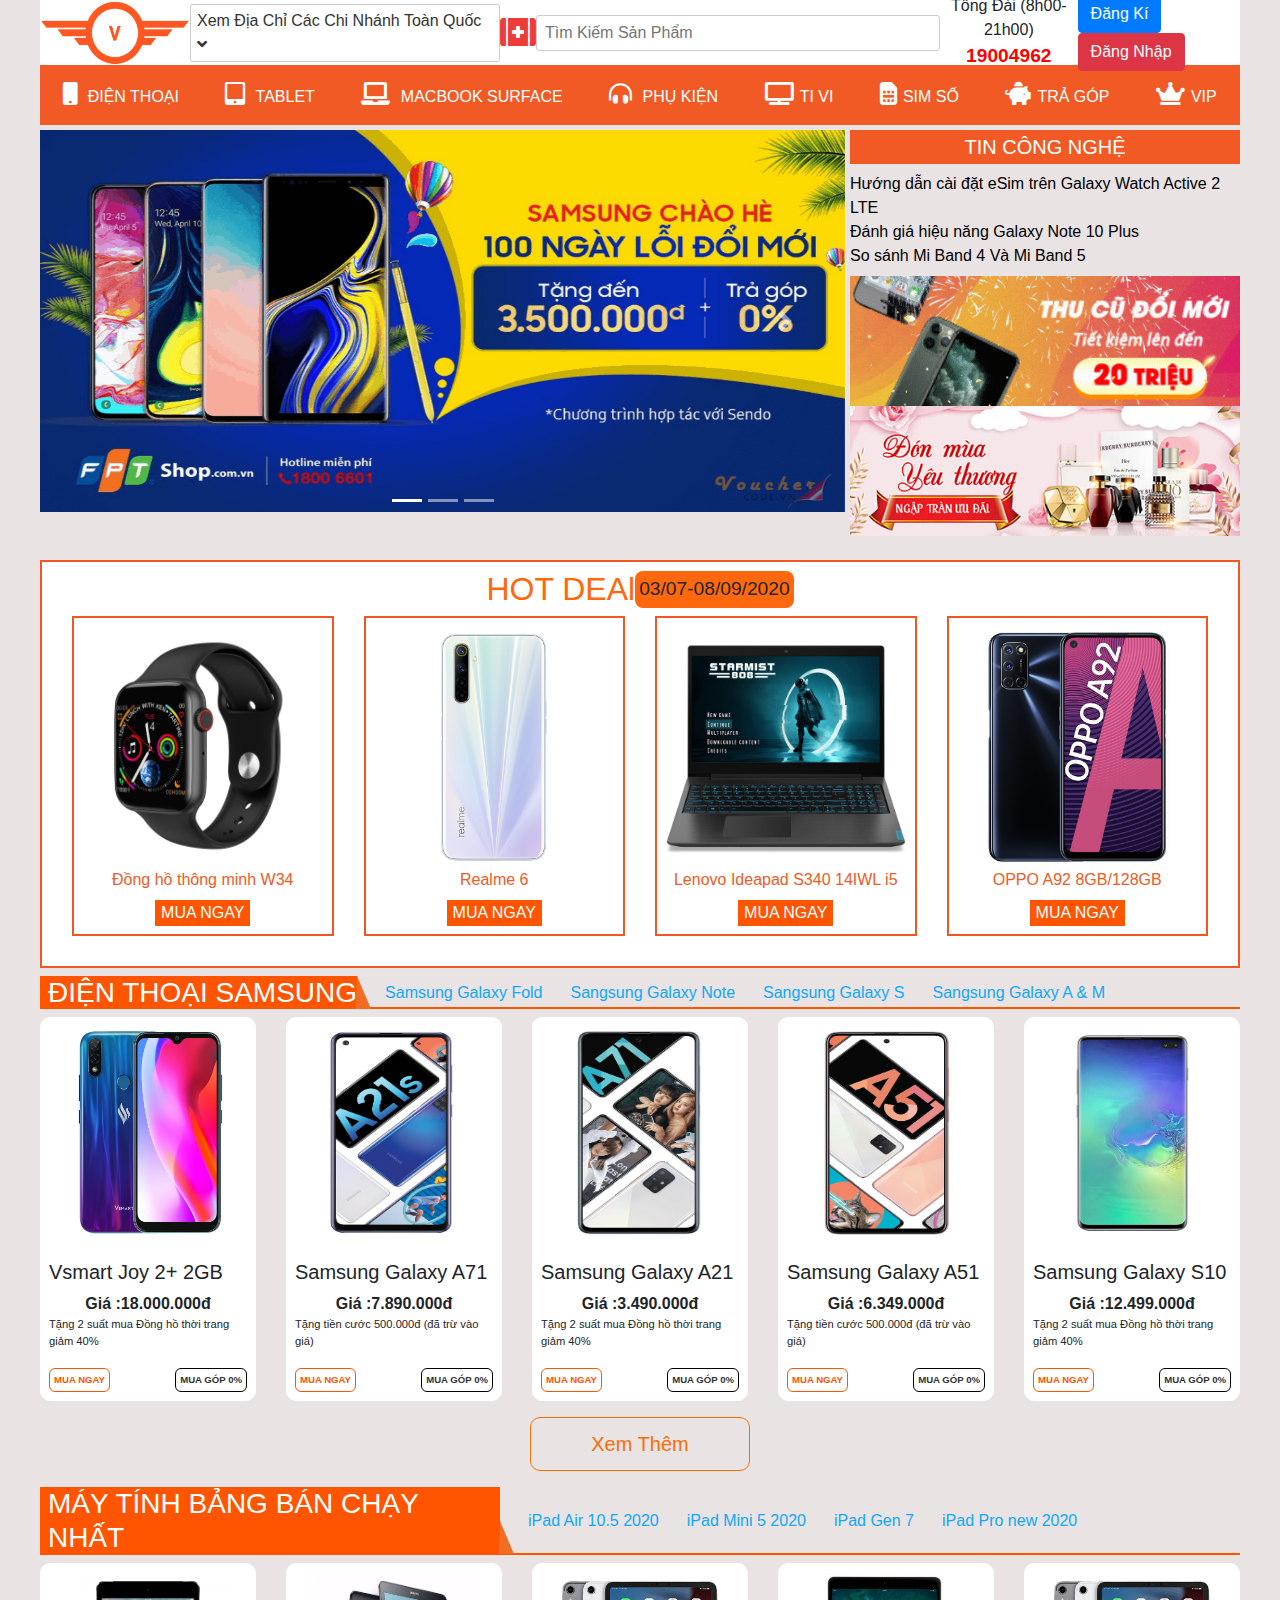
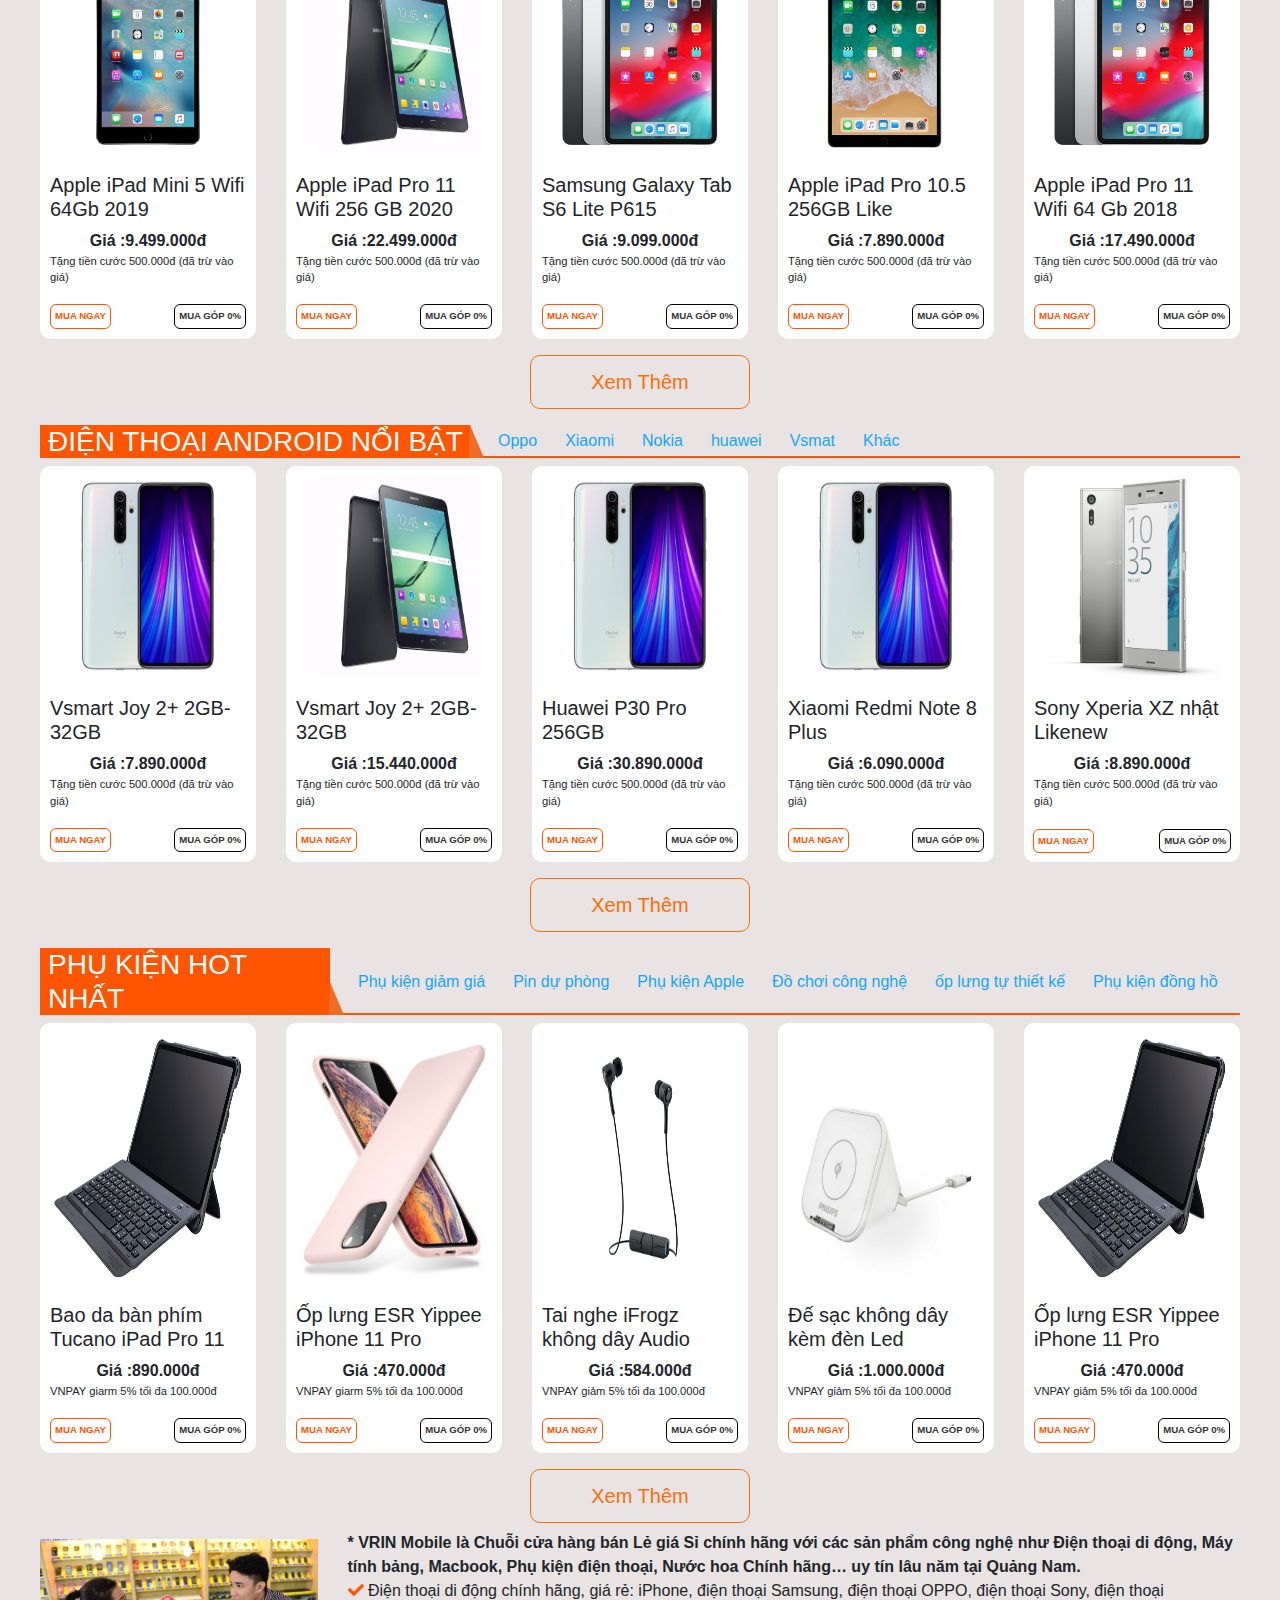
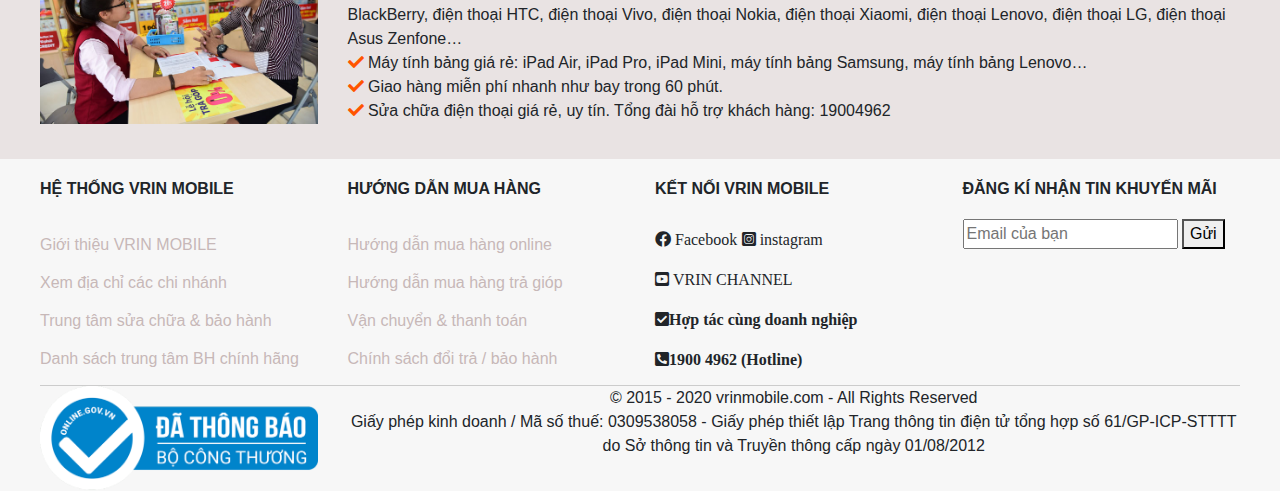
<file: index.html>
<!DOCTYPE html>
<html>
<head>
	<title>Thế Giới Công Nghệ</title>
	<link rel="stylesheet" type="text/css" href="https://cdnjs.cloudflare.com/ajax/libs/font-awesome/5.13.0/css/all.min.css">
	<meta charset="utf-8">
  <meta name="viewport" content="width=device-width, initial-scale=1">
  <link rel="stylesheet" href="https://maxcdn.bootstrapcdn.com/bootstrap/4.4.1/css/bootstrap.min.css">

<!-- jQuery library -->
<script src="https://ajax.googleapis.com/ajax/libs/jquery/3.5.1/jquery.min.js"></script>

<!-- Popper JS -->
<script src="https://cdnjs.cloudflare.com/ajax/libs/popper.js/1.16.0/umd/popper.min.js"></script>

<!-- Latest compiled JavaScript -->
<script src="https://maxcdn.bootstrapcdn.com/bootstrap/4.4.1/js/bootstrap.min.js"></script>
  <link rel="stylesheet" type="text/css" href="style.css">
</head>	
</head>
<body>
	<div class="modal_popup hidden">
        <div class="layer"></div>
        <div class="popup_login">
            <div class="header_btn">
                <button style="outline: none;" onclick="opentab(event,'signup')" class="opentab header_login">Đăng Ký</button>
                <button style="outline: none;" id="opened"  onclick="opentab(event,'signin')" class="opentab header_login ">Đăng Nhập</button>
            </div>
            <div class="form_login">
                <div id="signin" class="input_login">
                    <form  method="POST">
                       
                        <input class="input_item" type="text" placeholder="Tên đăng nhập" name="user">
                        <br>
                     
                        <input class="input_item" type="text" placeholder="Mật khẩu" name="password">
                        <br>
                        
                        <input class="input_item btn_reg" type="submit" value="Đăng Nhập" name="">
                    </form>
                        <p style="text-align: center;">Hoặc sử dụng tài khoản khác</p>
                        <div class="icon_social">
                            <i style="color: #3b5998" class="fab fa-facebook-square icon_1"></i>
                            <i style="color: #bd081c" class="fab fa-pinterest-square icon_1"></i>
                            <i style="color: #1da1f2" class="fab fa-twitter-square icon_1"></i>
                        </div>
                </div>
                <div style="animation: showru 0.4s;" id="signup" class="input_login">
                    <form  method="POST">
                  
                        <input class="input_item" type="text" placeholder="Họ và Tên" name="displayname">
                        <br>
                        <input class="input_item" type="text" placeholder="Tên đăng nhập" name="user">
                        <br>
                        <input class="input_item" type="text" placeholder="Email" name="email">
                        <br>
                        <input class="input_item" type="text" placeholder="Mật khẩu" name="password">
                        <br>
                        <input class="input_item" type="text" placeholder="Nhập lại mật khẩu" name="repassword">
                        <br>
                        <div class="agree_us">
                            <input type="checkbox" name="">Đồng ý với <a href="#">điều khoản</a> của chúng tôi
                        </div>
                        <br>
                        <input class="input_item btn_reg" type="submit" value="Đăng Kí" name="">
                    </form>
                </div>
            </div>
        </div>
    </div>
<div class="original">
	<div class="web">
		<div class="header">
			<div class="search">
				<div>
					<img style="height: 65px;width: 150px" src="img/logo.png">
				</div>
				<div class="branch" style="position: relative;">
					<a id="click" class="title_branch" href="#">Xem Địa Chỉ Các Chi Nhánh Toàn Quốc 
						<i class="fas fa-angle-down"></i>
					</a>
					<div class="div_drop">
						<ul class="dropdown">Quảng Nam
							<li> 32 Phan Châu Trinh <span style="color: red">Tam kì-0392604962</span>
							</li>
							<li> 67 Phan Bội Châu <span style="color: red">Hội An-0932456784</span>
							</li>
						</ul>
						<ul class="dropdown">Đà Nẵng
							<li>67 Trần Quang Khải <span style="color: red">Ngũ Hành sơn-0976223157</span>
							</li>
							<li>208 Trần Đại Nghĩa <span style="color: red">Hải Châu-0323957824</span>
							</li>
						</ul>
						<ul class="dropdown">Hà Nội
							<li>108 Nguyễn Huệ <span style="color: red">Cầu giấy-0922323222</span>
							</li>
						</ul>
					</div>
				</div>
				<a style="font-size: 2rem;color: #EC3C3C" href=""><i class="fas fa-first-aid"></i></a>
				<tr>
				
				    <td > <input class="value" type="text" placeholder="Tìm Kiếm Sản Phẩm"  name="txt" size="40">
				    </td>
			    </tr>
			    <div style="text-align: center;">
			    	<p style="margin: 0;">Tổng Đài (8h00-21h00)</p>
			    	<span class="switchboard" >19004962</span>
			    </div>
			    <div>
			    	<a href="#" class="btn btn-primary btn_modal">Đăng Kí</a>
			    	<button class="btn btn-danger btn_modal">Đăng Nhập</button>
			    </div>
			</div>
			<div class="header_menu">
				<ul class="header_list">
					<li class="header_item"> <i class="fas fa-mobile icon"></i> <a  href="" >ĐIỆN THOẠI</a></li>
					<li class="header_item"> <i class="fas fa-tablet-alt icon"></i> <a href="">TABLET</a></li>
					<li class="header_item"> <i class="fas fa-laptop icon"></i> <a href="">MACBOOK SURFACE</a></li>
					<li class="header_item"> <i class="fas fa-headphones-alt icon"></i> <a href="">PHỤ KIỆN</a></li>
					<li class="header_item"> <i class="fas fa-tv icon"></i><a href="">TI VI</a></li>
					<li class="header_item"> <i class="fas fa-sim-card icon"></i><a href="">SIM SỐ</a></li>
					<li class="header_item"> <i class="fas fa-piggy-bank icon"></i><a href="">TRẢ GÓP</a></li>	
					<li class="header_item"> <i id="VIP" class="fas fa-crown icon vip"></i><a href="thevip.png">VIP</a></li>	
				</ul>
			</div>
			<div class="promotion">
				<div class="row">
					<div class="col-lg-8" style="padding-right: 0px;">
						<div id="demo" class="carousel slide" data-ride="carousel">
							<ul class="carousel-indicators">
							    <li data-target="#demo" data-slide-to="0" class="active"></li>
							    <li data-target="#demo" data-slide-to="1"></li>
							    <li data-target="#demo" data-slide-to="2"></li>
							</ul>
						<div class="carousel-inner">
						    <div class="carousel-item active">
						    	<img src="img/slide1.png" alt="Los Angeles" width="100%" height="100%">
						    </div>
						    <div class="carousel-item">
						    	<img src="img/slide2.jpg" alt="Chicago" width="100%" height="100%">
						    </div>
						    <div class="carousel-item">
						    	<img src="img/slide3.jpg" alt="New York" width="100%" height="100%">
						    </div>
						</div>
							<a class="carousel-control-prev" href="#demo" data-slide="prev">
						    	<span class="carousel-control-prev-icon"></span>
						 	</a>
							<a class="carousel-control-next" href="#demo" data-slide="next">
						    	<span class="carousel-control-next-icon"></span>
							</a>
						</div>
					</div>
					<div class="col-lg-4" style="padding-left: 5px" >
						<div>
							<h5 class="tech_news">TIN CÔNG NGHỆ</h5>
							<a href="#"><p class="btn_tech">Hướng dẫn cài đặt eSim trên Galaxy Watch Active 2 LTE</p></a>
							<a href="#"><p class="btn_tech">Đánh giá hiệu năng Galaxy Note 10 Plus</p></a>
							<a href="#"><p class="btn_tech" style="margin-bottom: 8px">So sánh Mi Band 4 Và Mi Band 5</p></a>
							<div class="tech_news_img" >
							<a style="width: 100%" href=""><img style="width: 100%" src="img/pic1.gif"></a>
							<a style="width: 100%" href=""><img style="width: 100%" src="img/pic3.jpg"></a>
							</div>
						</div>
					</div>
				</div>
			</div>
		</div>
		<br>
		<div class="main">
			<div class="hot_deal">
				<div class="title_hotdeal">
				   <h3 style="margin-bottom: 0; color: #FF680C"> HOT DEAl </h3>
				   <p style="margin-bottom: 0;">03/07-08/09/2020</p>
				</div>
				<div style="padding: 0 30px 30px 30px">
					<div class="row">
	                   <div class="col-lg-3">
					     <div class="img_hotdeal">
					   	    <a href="#">
					   		   <img style="width: 100%" src="img/hotdeal1.jfif">
					   		   <p class="name_hotdeal">Đồng hồ thông minh W34</p>
					   	    </a>
					   	    <div class="hotdeal_buy">
					   	    	<button class="btn_buy">MUA NGAY</button>
					   	    </div>
					     </div>

					   </div>
					   <div class="col-lg-3">
					     <div class="img_hotdeal">
					      	<a href="#">
					   		   <img style="width: 100%" src="img/hotdeal2.png">
					   		   <p class="name_hotdeal">Realme 6</p>
					   	    </a>
					   	    <div class="hotdeal_buy">
					   	    	<button class="btn_buy">MUA NGAY</button>
					   	    </div>
					     </div> 
					   </div>
					   <div class="col-lg-3">
					     <div class="img_hotdeal">
					   	    <a href="#">
					   		   <img style="width: 100%" src="img/hotdeal3.jpg">
					   		   <p class="name_hotdeal">Lenovo Ideapad S340 14IWL i5</p>
					   	    </a>
					   	    <div class="hotdeal_buy">
					   	    	<button class="btn_buy">MUA NGAY</button>
					   	    </div>	
					   	 </div>
					   </div>
					   	<div class="col-lg-3">
					      <div class="img_hotdeal">
					   	    <a href="#">
					   		   <img style="width: 100%" src="img/hotdeal4.png">
					   		   <p class="name_hotdeal">OPPO A92 8GB/128GB</p>
					   	    </a>
					   	    <div class="hotdeal_buy">
					   	    	<button class="btn_buy">MUA NGAY</button>
					   	    </div>
					   	</div>
				    </div>
			    </div>
			    </div>
		    </div>
			<div class="new_product">
				<div style="display: flex;">
				<h3 class="title_hot-product">ĐIỆN THOẠI SAMSUNG </h3>
				<div class="additional" style="display: flex;align-items: center; ">
					<p>Samsung Galaxy Fold </p>
					<p>Sangsung Galaxy Note</p>
					<p>Sangsung Galaxy S</p>
					<p>Sangsung Galaxy A & M</p>
				</div>
				</div>
				<div class="row">
					<div class="col col-lg-2-5">
						<div class="product">
							<div class="image_product">
								<div class="image">
									<a href="chitietsp.html">
										<img style="width: 100%;height: 214px;" src="img/maytinhbang.png">
									</a>
								</div>
								<div class="info_product">
									<h5 style="margin-top: 20px;">Vsmart Joy 2+ 2GB </h5>
									<ul>
										<li style="text-align: center;"><b>Giá :18.000.000đ</b></li>
										<li style="margin-bottom: 18px; font-size: 0.7rem;">Tặng 2 suất mua Đồng hồ thời trang giảm 40%
										</li>
									</ul>
								</div>
							</div>
							<div>
								<div style="display: flex;justify-content: space-between;">
									<a class="buy buy_now" href="chitietsp.html">Mua ngay</a>
									<a class="buy buy_install" href="#">Mua góp 0%</a>
								</div>
							</div>
						</div>
					</div>
					<div class="col col-lg-2-5">
						<div class="product">
							<div class="image_product">
								<div class="image">
									<a href="#">
										<img style="width: 100%;height: 214px;" src="img/samsung1.png">
									</a>
								</div>
								<div class="info_product">
									<h5 style="margin-top: 20px">Samsung Galaxy A71  </h5>
									<ul>
										<li style="text-align: center;"><b>Giá :7.890.000đ</b></li>
										<li style="margin-bottom: 18px; font-size: 0.7rem;">Tặng tiền cước 500.000đ (đã trừ vào giá)
										</li>
									</ul>
								</div>
							</div>
							<div>
								<div style="display: flex;justify-content: space-between;">
									<a class="buy buy_now" href="#">Mua ngay</a>
									<a class="buy buy_install" href="#">Mua góp 0%</a>
								</div>
							</div>
						</div>
					</div>
					<div class="col col-lg-2-5">
						<div class="product">
							<div class="image_product">
								<div class="image">
									<a href="#">
										<img style="width: 100%;height: 214px;" src="img/samsung2.png">
									</a>
								</div>
								<div class="info_product">
									<h5 style="margin-top: 20px">Samsung Galaxy A21 </h5>
									<ul>
										<li style="text-align: center;"><b>Giá :3.490.000đ</b></li>
										<li style="margin-bottom: 18px; font-size: 0.7rem;">Tặng 2 suất mua Đồng hồ thời trang giảm 40%
										</li>
									</ul>
								</div>
							</div>
							<div>
								<div style="display: flex;justify-content: space-between;">
									<a class="buy buy_now" href="#">Mua ngay</a>
									<a class="buy buy_install" href="#">Mua góp 0%</a>
								</div>
							</div>
						</div>
					</div><div class="col col-lg-2-5">
						<div class="product">
							<div class="image_product">
								<div class="image">
									<a href="#">
										<img style="width: 100%;height: 214px;" src="img/samsung3.png">
									</a>
								</div>
								<div class="info_product">
									<h5 style="margin-top: 20px"> Samsung Galaxy A51  </h5>
									<ul>
										<li style="text-align: center;"><b>Giá :6.349.000đ</b></li>
										<li style="margin-bottom: 18px; font-size: 0.7rem;">Tặng tiền cước 500.000đ (đã trừ vào giá)
										</li>
									</ul>
								</div>
							</div>
							<div>
								<div style="display: flex;justify-content: space-between;">
									<a class="buy buy_now" href="#">Mua ngay</a>
									<a class="buy buy_install" href="#">Mua góp 0%</a>
								</div>
							</div>
						</div>
					</div><div class="col col-lg-2-5">
						<div class="product">
							<div class="image_product">
								<div class="image">
									<a href="#">
										<img style="width: 100%;height: 214px;" src="img/samsung4.png">
									</a>
								</div>
								<div class="info_product">
									<h5 style="margin-top: 20px">Samsung Galaxy S10</h5>
									<ul>
										<li style="text-align: center;"><b>Giá :12.499.000đ</b></li>
										<li style="margin-bottom: 18px; font-size: 0.7rem;">Tặng 2 suất mua Đồng hồ thời trang giảm 40%
										</li>
									</ul>
								</div>
							</div>
							<div>
								<div style="display: flex;justify-content: space-between;">
									<a class="buy buy_now" href="#">Mua ngay</a>
									<a class="buy buy_install" href="#">Mua góp 0%</a>
								</div>
							</div>
						</div>
					</div>
				</div>
				<div class="seemore">
						<h5 class="see_more">Xem Thêm</h5>
				</div>
				<div class="selling">
				<div style="display: flex;">
				<h3 class="title_selling">MÁY TÍNH BẢNG BÁN CHẠY NHẤT</h3>
				<div class="additional" style="display: flex;align-items: center; ">
					<p>iPad Air 10.5 2020</p>
					<p>iPad Mini 5 2020</p>
					<p>iPad Gen 7</p>
					<p>iPad Pro new 2020</p>
				</div>
				</div>
				<div class="row">
					<div class="col col-lg-2-5">
						<div class="product">
						<div class="image_selling">
							<div class="image">
								<a href="#">
									<img style="width: 100%;height: 180px;" src="img/maytinhbang1.jpg">
								</a>
							</div>
							<div class="info_selling">
								<h5 style="margin-top: 20px">Apple iPad Mini 5 Wifi 64Gb 2019 </h5>
								<ul>
										<li style="text-align: center;"><b>Giá :9.499.000đ</b></li>
										<li style="margin-bottom: 18px; font-size: 0.7rem;">Tặng tiền cước 500.000đ (đã trừ vào giá)
										</li>
									</ul>
							</div>
                            <div>
								<div style="display: flex;justify-content: space-between;">
									<a class="buy buy_now" href="#">Mua ngay</a>
									<a class="buy buy_install" href="#">Mua góp 0%</a>
								</div>
							</div>
						</div>
						</div>
					</div>
					<div class="col col-lg-2-5">
						<div class="product">
						<div class="image_selling">
							<div class="image">
								<a href="#">
									<img style="width: 100%;height: 180px;" src="img/maytinhbang.jpg">
								</a>
							</div>
							<div class="info_selling">
								<h5 style="margin-top: 20px">Apple iPad Pro 11 Wifi 256 GB 2020 </h5>
								<ul>
										<li style="text-align: center;"><b>Giá :22.499.000đ</b></li>
										<li style="margin-bottom: 18px; font-size: 0.7rem;">Tặng tiền cước 500.000đ (đã trừ vào giá)
										</li>
									</ul>
							</div>
							<div>
								<div style="display: flex;justify-content: space-between;">
									<a class="buy buy_now" href="#">Mua ngay</a>
									<a class="buy buy_install" href="#">Mua góp 0%</a>
								</div>
							</div>
						</div>
					    </div>
					</div>
					<div class="col col-lg-2-5">
						<div class="product">
						<div class="image_selling">
							<div class="image">
								<a href="#">
									<img style="width: 100%;height: 180px;" src="img/maytinhbang5.jpg">
								</a>
							</div>
							<div class="info_selling">
								<h5 style="margin-top: 20px">Samsung Galaxy Tab S6 Lite P615</h5>
								<ul>
										<li style="text-align: center;"><b>Giá :9.099.000đ</b></li>
										<li style="margin-bottom: 18px; font-size: 0.7rem;">Tặng tiền cước 500.000đ (đã trừ vào giá)
										</li>
									</ul>
							</div>
							<div>
								<div style="display: flex;justify-content: space-between;">
									<a class="buy buy_now" href="#">Mua ngay</a>
									<a class="buy buy_install" href="#">Mua góp 0%</a>
								</div>
							</div>
						</div>
					</div>
					</div>
					<div class="col col-lg-2-5">
						<div class="product">
						<div class="image_selling">
							<div class="image">
								<a href="#">
									<img style="width: 100%;height: 180px;" src="img/maytinhbang4.jpg">
								</a>
							</div>
							<div class="info_selling">
								<h5 style="margin-top: 20px">Apple iPad Pro 10.5 256GB Like </h5>
								<ul>
										<li style="text-align: center;"><b>Giá :7.890.000đ</b></li>
										<li style="margin-bottom: 18px; font-size: 0.7rem;">Tặng tiền cước 500.000đ (đã trừ vào giá)
										</li>
								</ul>
							</div>
							<div>
								<div style="display: flex;justify-content: space-between;">
									<a class="buy buy_now" href="#">Mua ngay</a>
									<a class="buy buy_install" href="#">Mua góp 0%</a>
								</div>
							</div>
						</div>
					</div>
					</div>
					<div class="col col-lg-2-5">
						<div class="product">
						<div class="image_selling">
							<div class="image">
								<a href="#">
									<img style="width: 100%;height: 180px;" src="img/maytinhbang5.jpg">
								</a>
							</div>
							<div class="info_selling">
								<h5 style="margin-top: 20px">Apple iPad Pro 11 Wifi 64 Gb 2018</h5>
								<ul>
										<li style="text-align: center;"><b>Giá :17.490.000đ</b></li>
										<li style="margin-bottom: 18px; font-size: 0.7rem;">Tặng tiền cước 500.000đ (đã trừ vào giá)
										</li>
								</ul>
							</div>
							<div>
								<div style="display: flex;justify-content: space-between;">
									<a class="buy buy_now" href="#">Mua ngay</a>
									<a class="buy buy_install" href="#">Mua góp 0%</a>
								</div>
							</div>
						</div>
					</div>
					</div>
              </div>
			</div>
			<div class="seemore">
						<h5 class="see_more">Xem Thêm</h5>
			</div>
			<div class="care">
				<div style="display: flex;">
				<h3 class="title_care">ĐIỆN THOẠI ANDROID NỔI BẬT</h3>
				<div class="additional" style="display: flex;align-items: center; ">
					<p>Oppo</p>
					<p>Xiaomi</p>
					<p>Nokia</p>
					<p>huawei</p>
					<p>Vsmat</p>
					<p>Khác</p>
				</div>
				</div>
				<div class="row">			
					<div class="col col-lg-2-5">
						<div class="product">
						<div class="image_care">
							<div class="image">
								<a href="#">
									<img style="width: 100%;height: 200px;" src="img/hot_product2.png">
								</a>
							</div>
							<div class="info_care">
								<h5 style="margin-top: 20px">Vsmart Joy 2+ 2GB-32GB </h5>
								<ul>
										<li style="text-align: center;"><b>Giá :7.890.000đ</b></li>
										<li style="margin-bottom: 18px; font-size: 0.7rem;">Tặng tiền cước 500.000đ (đã trừ vào giá)
										</li>
								</ul>
							</div>
							<div>
								<div style="display: flex;justify-content: space-between;">
									<a class="buy buy_now" href="#">Mua ngay</a>
									<a class="buy buy_install" href="#">Mua góp 0%</a>
								</div>
							</div>
						</div>
						</div>
					</div>
					<div class="col col-lg-2-5">
						<div class="product">
						<div class="image_care">
							<div class="image">
								<a href="#">
									<img style="width: 100%;height: 200px;" src="img/maytinhbang.jpg">
								</a>
							</div>
							<div class="info_care">
								<h5 style="margin-top: 20px">Vsmart Joy 2+ 2GB-32GB </h5>
								<ul>
										<li style="text-align: center;"><b>Giá :15.440.000đ</b></li>
										<li style="margin-bottom: 18px; font-size: 0.7rem;">Tặng tiền cước 500.000đ (đã trừ vào giá)
										</li>
								</ul>
							</div>
							<div>
								<div style="display: flex;justify-content: space-between;">
									<a class="buy buy_now" href="#">Mua ngay</a>
									<a class="buy buy_install" href="#">Mua góp 0%</a>
								</div>
							</div>
						</div>
					</div>
					</div>
					<div class="col col-lg-2-5">
						<div class="product">
						<div class="image_care">
							<div class="image">
								<a href="#">
									<img style="width: 100%;height: 200px;" src="img/hot_product2.png">
								</a>
							</div>
							<div class="info_care">
								<h5 style="margin-top: 20px">Huawei P30 Pro 256GB</h5>
								<ul>
										<li style="text-align: center;"><b>Giá :30.890.000đ</b></li>
										<li style="margin-bottom: 18px; font-size: 0.7rem;">Tặng tiền cước 500.000đ (đã trừ vào giá)
										</li>
								</ul>
							</div>
							<div>
								<div style="display: flex;justify-content: space-between;">
									<a class="buy buy_now" href="#">Mua ngay</a>
									<a class="buy buy_install" href="#">Mua góp 0%</a>
								</div>
							</div>
						</div>
					    </div>
					</div>
					<div class="col col-lg-2-5">
						<div class="product">
						<div class="image_care">
							<div class="image">
								<a href="#">
									<img style="width: 100%;height: 200px;" src="img/hot_product2.png">
								</a>
							</div>
							<div class="info_care">
								<h5 style="margin-top: 20px"> Xiaomi Redmi Note 8 Plus</h5>
								<ul>
										<li style="text-align: center;"><b>Giá :6.090.000đ</b></li>
										<li style="margin-bottom: 18px; font-size: 0.7rem;">Tặng tiền cước 500.000đ (đã trừ vào giá)
										</li>
								</ul>
							</div>
							<div>
								<div style="display: flex;justify-content: space-between;">
									<a class="buy buy_now" href="#">Mua ngay</a>
									<a class="buy buy_install" href="#">Mua góp 0%</a>
								</div>
							</div>
						</div>
					    </div>
					</div>
					<div class="col col-lg-2-5">
					    <div class="product">
						<div class="image_care">
							<div class="image">
								<a href="#">
									<img style="width: 100%;height: 200px;" src="img/hot_product3.jpg">
								</a>
							</div>
							<div class="info_care">
								<h5 style="margin-top: 20px">Sony Xperia XZ nhật Likenew </h5>
								<ul>
										<li style="text-align: center;"><b>Giá :8.890.000đ</b></li>
										<li style="margin-bottom: 18px; font-size: 0.7rem;">Tặng tiền cước 500.000đ (đã trừ vào giá)
										</li>
								</ul>
							</div>
						</div>
						    <div>
								<div style="display: flex;justify-content: space-between;">
									<a class="buy buy_now" href="#">Mua ngay</a>
									<a class="buy buy_install" href="#">Mua góp 0%</a>
								</div>
						    </div>
					    </div>
				    </div>
              </div>
			</div>
			<div class="seemore">
						<h5 class="see_more">Xem Thêm</h5>
			</div>
			<div class="accessories">
				<div style="display: flex;">
				<h3 class="title_accessories bot_title"> PHỤ KIỆN HOT NHẤT</h3>
				<div class="additional" style="display: flex;align-items: center; ">
					<p>Phụ kiện giảm giá</p>
					<p>Pin dự phòng</p>
					<p>Phụ kiện Apple</p>
					<p>Đồ chơi công nghệ</p>
					<p>ốp lưng tự thiết kế</p>
					<p>Phụ kiện đồng hồ</p>
				</div>
				</div>
				<div></div>
				<div class="row">
					<div class="col col-lg-2-5">
						<div class="product">
						<div class="img_accessories" >
							<div >
								<a href="#">
									<img style="width: 100%;height: 250px;" src="img/accessories1.jpg">
								</a>
							</div>
							<div class="info_accessories">
								<h5 style="margin-top: 20px">Bao da bàn phím Tucano iPad Pro 11</h5>
								<ul>
										<li style="text-align: center;"><b>Giá :890.000đ</b></li>
										<li style="margin-bottom: 18px; font-size: 0.7rem;">VNPAY giarm 5% tối đa 100.000đ
										</li>
								</ul>
							</div>
							<div>
								<div style="display: flex;justify-content: space-between;">
									<a class="buy buy_now" href="#">Mua ngay</a>
									<a class="buy buy_install" href="#">Mua góp 0%</a>
								</div>
							</div>
						</div>
					    </div>
					</div>
					<div class="col col-lg-2-5">
						<div class="product">
						<div class="img_accessories">
							<div>
							<a href="#">
								<img style="width: 100%;height: 250px;" src="img/accessories2.jpg">
							</a>
							</div>	
						<div class="info_accessories">
							<h5 style="margin-top: 20px">Ốp lưng ESR Yippee iPhone 11 Pro</h5>
							<ul>
										<li style="text-align: center;"><b>Giá :470.000đ</b></li>
										<li style="margin-bottom: 18px; font-size: 0.7rem;">VNPAY giarm 5% tối đa 100.000đ
										</li>
							</ul>
						</div>
						<div>
								<div style="display: flex;justify-content: space-between;">
									<a class="buy buy_now" href="#">Mua ngay</a>
									<a class="buy buy_install" href="#">Mua góp 0%</a>
								</div>
						</div>
						</div>
					</div>
				    </div>
					<div class="col col-lg-2-5">
						<div class="product">
						<div class="img_accessories" >
						    <div >
							<a href="#">
								<img style="width: 100%;height: 250px;" src="img/accessories3.jpg">
							</a>
						    </div>
						<div class="info_accessories">
							<h5 style="margin-top: 20px">Tai nghe iFrogz không dây Audio </h5>
							<ul>
										<li style="text-align: center;"><b>Giá :584.000đ</b></li>
										<li style="margin-bottom: 18px; font-size: 0.7rem;">VNPAY giảm 5% tối đa 100.000đ
										</li>
							</ul>
						</div>
						<div>
								<div style="display: flex;justify-content: space-between;">
									<a class="buy buy_now" href="#">Mua ngay</a>
									<a class="buy buy_install" href="#">Mua góp 0%</a>
								</div>
						</div>
						</div>
					</div>
				    </div>
					<div class="col col-lg-2-5">
						<div class="product">
						<div class="img_accessories">
							<div>
							<a href="#">
								<img style="width: 100%;height: 250px;" src="img/accessories4.jpg">
							</a>
						    </div>
						<div class="info_accessories">
							<h5 style="margin-top: 20px">Đế sạc không dây kèm đèn Led</h5>
							<ul>
										<li style="text-align: center;"><b>Giá :1.000.000đ</b></li>
										<li style="margin-bottom: 18px; font-size: 0.7rem;">VNPAY giảm 5% tối đa 100.000đ
										</li>
							</ul>
						</div>
						<div>
								<div style="display: flex;justify-content: space-between;">
									<a class="buy buy_now" href="#">Mua ngay</a>
									<a class="buy buy_install" href="#">Mua góp 0%</a>
								</div>
							</div>
						</div>
					</div>
				    </div>
					<div class="col col-lg-2-5">
						<div class="product">
						<div class="img_accessories">
							<div>
							<a href="#">
								<img style="width: 100%;height: 250px;" src="img/accessories1.jpg">
							</a>
						    </div>
						<div class="info_accessories">
							<h5 style="margin-top: 20px">Ốp lưng ESR Yippee iPhone 11 Pro</h5>
							<ul>
										<li style="text-align: center;"><b>Giá :470.000đ</b></li>
										<li style="margin-bottom: 18px; font-size: 0.7rem;">VNPAY giảm 5% tối đa 100.000đ
										</li>
								</ul>
						</div>
						<div>
								<div style="display: flex;justify-content: space-between;">
									<a class="buy buy_now" href="#">Mua ngay</a>
									<a class="buy buy_install" href="#">Mua góp 0%</a>
								</div>
							</div>
						</div>
					</div>
				    </div>
					<div class="seemore">
						<h5 class="see_more">Xem Thêm</h5>
				    </div>
				</div>
			</div>
		
	</div>
	</div>
	<div class="row" style="margin-bottom: 35px;">
	    	<div class="col-lg-3">
	    		<div><img style="width: 100%;margin-top: 8px;" src="img/muadt.jpg"></div>
	    	</div>
	    	<div class="col-lg-9 ">
	    		<div class="about_us">
	    		<b>* VRIN Mobile là Chuỗi cửa hàng bán Lẻ giá Sỉ chính hãng với các sản phẩm công nghệ như Điện thoại di động, Máy tính bảng, Macbook, Phụ kiện điện thoại, Nước hoa Chính hãng… uy tín lâu năm tại Quảng Nam.</b>
                <p><span class="tick_vetif"><i class="fas fa-check"></i></span> Điện thoại di động chính hãng, giá rẻ: iPhone, điện thoại Samsung, điện thoại OPPO, điện thoại Sony, điện thoại BlackBerry, điện thoại HTC, điện thoại Vivo, điện thoại Nokia, điện thoại Xiaomi, điện thoại Lenovo, điện thoại LG, điện thoại Asus Zenfone…</p>
                <p><span class="tick_vetif"><i class="fas fa-check"></i></span>  Máy tính bảng giá rẻ: iPad Air, iPad Pro, iPad Mini, máy tính bảng Samsung, máy tính bảng Lenovo…</p>
                <p><span class="tick_vetif"><i class="fas fa-check"></i></span>  Giao hàng miễn phí nhanh như bay trong 60 phút.</p>
                <p><span class="tick_vetif"><i class="fas fa-check"></i></span>  Sửa chữa điện thoại giá rẻ, uy tín. Tổng đài hỗ trợ khách hàng: 19004962</p>
                </div>
	    	</div>
	</div>
</div>
<div style="background: #f7f7f7">
<div class="web">
		<div class="footer">
			<div style=" background:#f7f7f7 ;" class="row row_footer">
				<div class="col-lg-3">
					<b class="menu">HỆ THỐNG VRIN MOBILE</b>
					<div class="menu_footer" style=" color: #C7B8B8">
					<p>Giới thiệu VRIN MOBILE</p>
					<p>Xem địa chỉ các chi nhánh</p>
					<p>Trung tâm sửa chữa & bảo hành</p>
					<p>Danh sách trung tâm BH chính hãng</p>
					</div>
				</div>
				<div class="col-lg-3">
					<b class="menu">HƯỚNG DẪN MUA HÀNG</b>
					<div class="menu_footer" style="color:#C7B8B8 ">
					<p>Hướng dẫn mua hàng online</p>
					<P>Hướng dẫn mua hàng trả gióp</P>
					<p>Vận chuyển & thanh toán</p>
					<P>Chính sách đổi trả / bảo hành</P>
					</div>
				</div>
				<div class="col-lg-3">
					<b class="menu">KẾT NỐI VRIN MOBILE</b>
					<div class="menu_footer" >
						<div class="connect_us">
							<i class="fab fa-facebook"> Facebook</i>
							<i class="fab fa-instagram-square"> instagram</i>
							<i class="fab fa-youtube-square"> VRIN CHANNEL</i>
							<i class="fas fa-check-square">Hợp tác cùng doanh nghiệp</i>
							<i class="fas fa-phone-square-alt">1900 4962 (Hotline)</i>
						</div>
					</div>
				</div>
				<div class="col-lg-3">
					<b class="menu">ĐĂNG KÍ NHẬN TIN KHUYẾN MÃI</b>
					<div class="menu_footer">
					<span> <input value="" placeholder="Email của bạn" type="text" name=""> 
						<button>Gửi</button>
				    </span>
				    </div>
				</div>
			</div>
		</div>
		<div class="row">
			<div class="col-lg-3"><img style="width: 100%" src="img/chungnhan.png"></div>
			<div class="col-lg-9">
                <div style="text-align: center;">
                <p>© 2015 - 2020 vrinmobile.com - All Rights Reserved</p>
				<p>Giấy phép kinh doanh / Mã số thuế: 0309538058 - Giấy phép thiết lập Trang thông tin điện tử tổng hợp số 61/GP-ICP-STTTT do Sở thông tin và Truyền thông cấp ngày 01/08/2012</p>
                </div>
			</div>
		</div>
	</div>
</div>
</div>
</body>
<script src="js/js.js"></script>
</html>
</file>
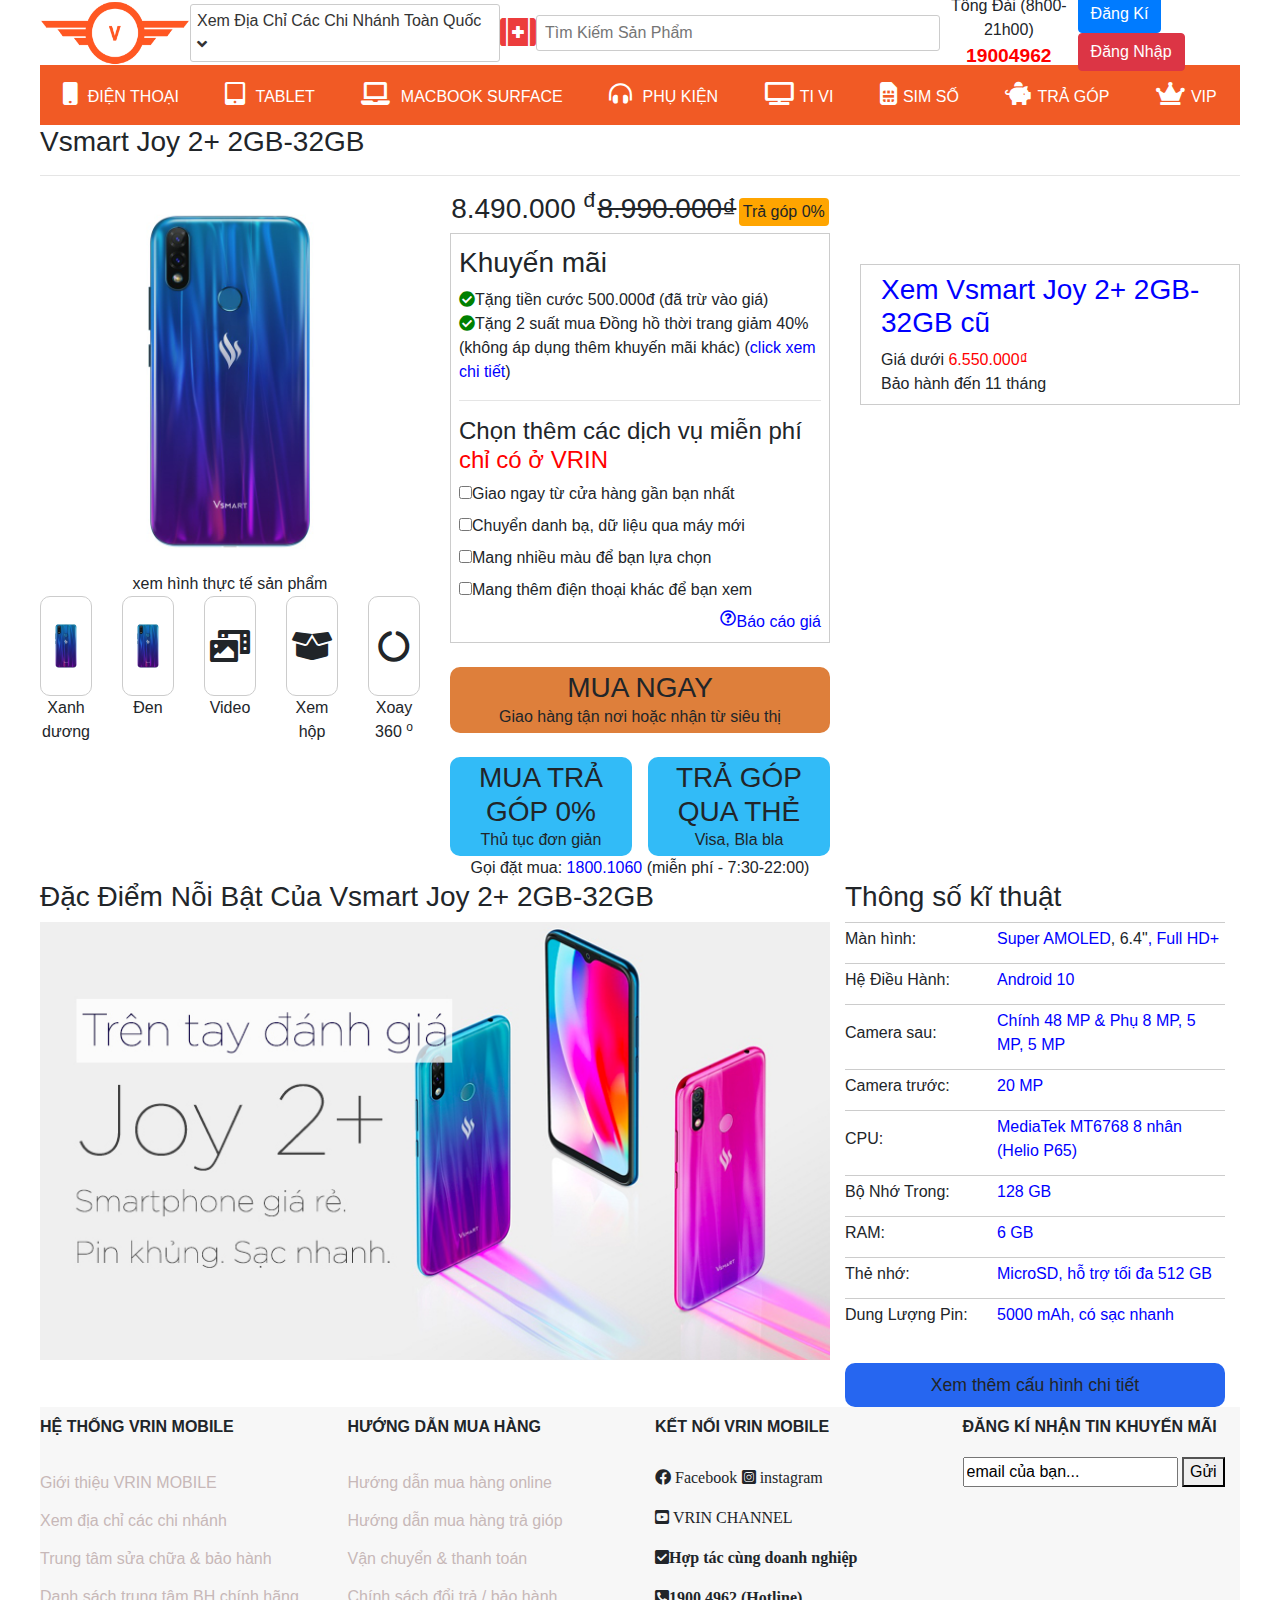
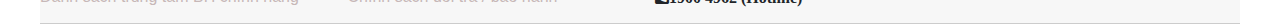
<file: chitietsp.html>
<!DOCTYPE html>
<html>
<head>
	<title>Chi Tiết Sản Phẩn</title>
	<link rel="stylesheet" href="https://maxcdn.bootstrapcdn.com/bootstrap/4.4.1/css/bootstrap.min.css">
	<link rel="stylesheet" type="text/css" href="style.css">
	<link rel="stylesheet" type="text/css" href="https://cdnjs.cloudflare.com/ajax/libs/font-awesome/5.13.0/css/all.min.css">
	<script src="https://ajax.googleapis.com/ajax/libs/jquery/3.5.1/jquery.min.js"></script>

</head>
<body style="margin: 0;">
<div class="original" style="background: white">
	<div class="web">
		<div class="header">
			<div class="search">
				<div>
					<img style="height: 65px;width: 150px" src="img/logo.png">
				</div>
				<div class="branch" style="position: relative;">
					<a id="click" class="title_branch" href="#">Xem Địa Chỉ Các Chi Nhánh Toàn Quốc 
						<i class="fas fa-angle-down"></i>
					</a>
					<div class="div_drop">
						<ul class="dropdown">Quảng Nam
							<li> 32 Phan Châu Trinh <span style="color: red">Tam kì-0392604962</span>
							</li>
							<li> 67 Phan Bội Châu <span style="color: red">Hội An-0932456784</span>
							</li>
						</ul>
						<ul class="dropdown">Đà Nẵng
							<li>67 Trần Quang Khải <span style="color: red">Ngũ Hành sơn-0976223157</span>
							</li>
							<li>208 Trần Đại Nghĩa <span style="color: red">Hải Châu-0323957824</span>
							</li>
						</ul>
						<ul class="dropdown">Hà Nội
							<li>108 Nguyễn Huệ <span style="color: red">Cầu giấy-0922323222</span>
							</li>
						</ul>
					</div>
				</div>
				<a style="font-size: 2rem;color: #EC3C3C" href=""><i class="fas fa-first-aid"></i></a>
				<tr>
				
				    <td > <input class="value" type="text" placeholder="Tìm Kiếm Sản Phẩm"  name="txt" size="40">
				    </td>
			    </tr>
			    <div style="text-align: center;">
			    	<p style="margin: 0;">Tổng Đài (8h00-21h00)</p>
			    	<span class="switchboard" >19004962</span>
			    </div>
			    <div>
			    	<a href="#" class="btn btn-primary btn_modal">Đăng Kí</a>
			    	<button class="btn btn-danger btn_modal">Đăng Nhập</button>
			    </div>
			</div>
			<div class="header_menu">
				<ul class="header_list">
					<li class="header_item"> <i class="fas fa-mobile icon"></i> <a  href="" >ĐIỆN THOẠI</a></li>
					<li class="header_item"> <i class="fas fa-tablet-alt icon"></i> <a href="">TABLET</a></li>
					<li class="header_item"> <i class="fas fa-laptop icon"></i> <a href="">MACBOOK SURFACE</a></li>
					<li class="header_item"> <i class="fas fa-headphones-alt icon"></i> <a href="">PHỤ KIỆN</a></li>
					<li class="header_item"> <i class="fas fa-tv icon"></i><a href="">TI VI</a></li>
					<li class="header_item"> <i class="fas fa-sim-card icon"></i><a href="">SIM SỐ</a></li>
					<li class="header_item"> <i class="fas fa-piggy-bank icon"></i><a href="">TRẢ GÓP</a></li>	
					<li class="header_item"> <i id="VIP" class="fas fa-crown icon vip"></i><a href="">VIP</a></li>	
				</ul>
			</div>
		 </div>
		 <div class="main">
		 	<h3>Vsmart Joy 2+ 2GB-32GB</h3>
		 	<hr>
		 	<div class="row">
		 		<div class="col-lg-4">
		 			<img style="width: 100%" src="img/hot_product4.jpg">
		 			<p style="text-align: center;margin: 0;">xem hình thực tế sản phẩm</p>
		 			<div class="row">
		 				<div class="col-lg-2-5 ">
		 					<div class="img">
		 						<img src="img/hot_product4.jpg">
		 					</div>
		 					<span class="desc_act">Xanh dương</span>
		 				</div>
		 				<div class="col-lg-2-5">
		 					<div class="img">
		 						<img src="img/hot_product4.jpg">
		 					</div>
		 					<span class="desc_act">Đen</span>
		 				</div>
		 				<div class="col-lg-2-5">
		 					<div class="img">
		 						<i style="font-size: 2rem;display: block;" class="fas fa-photo-video"></i>
		 					</div>
		 					<span class="desc_act">Video</span>
		 				</div>
		 				<div class="col-lg-2-5">
		 					<div class="img">
		 						<i style="font-size: 2rem;display: block;" class="fas fa-box-open"></i>
		 					</div>
		 					<span class="desc_act">Xem hộp</span>
		 				</div>
		 				<div class="col-lg-2-5">
		 					<div class="img">
		 						<i style="font-size: 2rem;display: block;" class="fas fa-circle-notch"></i>
		 					</div>
		 					<span class="desc_act">Xoay 360 <sup>o</sup></span>
		 				</div>
		 			</div>
		 		</div>
		 		<div class="col-lg-4">
		 			<div style="display: flex;justify-content: space-around;align-items: center;">
			 			<h3>8.490.000 <sup>đ</sup></h3>
			 			<h3 style="text-decoration: line-through;"> 8.990.000₫</h3>
			 			<span style="padding: 2px 4px;background: orange;border-radius: 4px;">Trả góp 0%</span>
		 			</div>
		 			<div style="padding: 8px;border: 1px solid #ccc">
		 				<div>
		 					<h3 style="margin-top: 4px">Khuyến mãi</h3>
		 					<i style="color: green" class="fas fa-check-circle"></i><span>Tặng tiền cước 500.000đ (đã trừ vào giá)</span>
		 					<br>
		 					<i style="color: green" class="fas fa-check-circle"></i><span>Tặng 2 suất mua Đồng hồ thời trang giảm 40% (không áp dụng thêm khuyến mãi khác) (<a style="color: blue" href="#">click xem chi tiết</a>)</span>
		 				</div>
		 				<hr>
		 				<div>
		 					<h4>Chọn thêm các dịch vụ miễn phí <span style="color: red">chỉ có ở VRIN</span></h4>
		 					<label>
		 						<input type="checkbox" name="">Giao ngay từ cửa hàng gần bạn nhất
		 					</label>
		 					<br>
		 					<label>
		 						<input type="checkbox" name="">Chuyển danh bạ, dữ liệu qua máy mới
		 					</label>
		 					<br>
		 					<label>
		 						<input type="checkbox" name="">Mang nhiều màu để bạn lựa chọn
		 					</label>
		 					<br>
		 					<label>
		 						<input type="checkbox" name="">Mang thêm điện thoại khác để bạn xem
		 					</label>
		 					<br>
		 					<div style="display: flex;justify-content: flex-end;color: blue">
		 						<i class="far fa-question-circle"></i><span>Báo cáo giá</span>
		 					</div>

		 				</div>
		 			</div>
		 			<br>
		 			<div style="text-align: center;width: 100%;padding: 4px;background: #DE7F3B;border-radius: 10px;box-sizing: border-box;">
		 				<h3 style="margin: 0">MUA NGAY</h3>
		 				<p>Giao hàng tận nơi hoặc nhận từ siêu thị</p>
		 			</div>
		 			<br>
		 			<div style="text-align: center;display: flex;">
		 				<div style="padding: 4px;background: #32BBF7;flex: 1;margin-right: 16px;border-radius: 10px">
		 					<h3 style="margin: 0">MUA TRẢ GÓP 0%</h3>
		 					<p style="margin-bottom: 0">Thủ tục đơn giản</p>
		 				</div>
		 				<div style="padding: 4px;background: #32BBF7;flex: 1;border-radius: 10px">
		 					<h3 style="margin: 0">TRẢ GÓP QUA THẺ</h3>
		 					<P style="margin-bottom: 0">Visa, Bla bla</P>
		 				</div>
		 			</div>
		 			<p style="text-align: center;">Gọi đặt mua:<span style="color: blue"> 1800.1060</span> (miễn phí - 7:30-22:00)</p>
		 		</div>
		 		<br>
		 		<br>
		 		<br>
		 		<div class="col-lg-4">
		 			<br>
		 		<br>
		 		<br>
		 			<div style="padding: 8px 20px;border: 1px solid #ccc">
		 				<h3 style="color: blue">Xem Vsmart Joy 2+ 2GB-32GB cũ</h3>
		 				<p>Giá dưới <span style="color: red">6.550.000₫</span></p>
		 				<p>Bảo hành đến 11 tháng</p>
		 			</div>
		 		</div>
		 	</div>
		 	<div class="row">
		 		<div class="col-lg-8">
		 			<h3>Đặc Điểm Nỗi Bật Của Vsmart Joy 2+ 2GB-32GB </h3>
		 			<img style="width: 100%; " src="img/danhgia.jpg">
		 		</div>
		 		<div style="margin-left: -15px;" class="col-lg-4">
		 			<h3>Thông số kĩ thuật</h3>
		 			<ul class="list_info">
		 				<li class="item_info" >
		 					<span style="width: 40%">Màn hình:</span>
		 					<div style="width: 60%">
		 					<a href="#">Super AMOLED</a><span>, 6.4"</span><a href="#">, Full HD+</a>
		 				</div>
		 				</li>
		 				<li class="item_info">
		 					<span style="width: 40%">Hệ Điều Hành:</span>
		 					<div style="width: 60%">
		 					<a href="#"><span>	Android 10 </span></a>
		 				</div>
		 				</li>
		 				<li class="item_info">
		 					<span style="width: 40%">Camera sau:</span>
		 					<div style="width: 60%">
		 					<a href="#"><span>Chính 48 MP & Phụ 8 MP, 5 MP, 5 MP</span></a>
		 				</div>
		 				</li>
		 				<li class="item_info">
		 					<span style="width: 40%">Camera trước:</span>
		 					<div style="width: 60%">
		 					<a href="#"><span>20 MP</span></a>
		 				</div>
		 				</li>
		 				<li class="item_info">
		 					<span style="width: 40%">CPU:</span>
		 					<div style="width: 60%">
		 					<a href="#"><span>	MediaTek MT6768 8 nhân (Helio P65) </span></a>
		 				</div>
		 				</li>
		 				<li class="item_info">
		 					<span style="width: 40%">Bộ Nhớ Trong:</span>
		 					<div style="width: 60%">
		 					<a href="#"><span>128 GB</span></a>
		 				</div>
		 				</li>
		 				<li class="item_info">
		 					<span style="width: 40%">RAM:</span>
		 					<div style="width: 60%">
		 					<a href="#"><span>6 GB</span></a>
		 				</div>
		 				</li>
		 				<li class="item_info">
		 					<span style="width: 40%">Thẻ nhớ:</span>
		 					<div style="width: 60%">
		 					<a href="#"><span>MicroSD, hỗ trợ tối đa 512 GB</span></a>
		 				</div>
		 				</li>
		 				<li class="item_info">
		 					<span style="width: 40%">Dung Lượng Pin:</span>
		 					<div style="width: 60%">
		 					<a href="#"><span>5000 mAh, có sạc nhanh</span></a>
		 				</div>
		 				</li>
		 			</ul>
		 			<br>
		 			<div style="width: 100%;background: #2666F0;padding: 1px 0px;border-radius: 10px;">
		 				<p style="text-align: center;font-size: 1.1rem;margin: 8px">Xem thêm cấu hình chi tiết</p>
		 			</div>
		 		</div>
		 	</div>
		 </div>
		 <div class="footer"  style="background: #f7f7f7;padding-top: 8px;">
			<div class="row">
				<div class="col-lg-3">
					<b><h7>HỆ THỐNG VRIN MOBILE</h7></b>
					<div class="menu_footer" style=" color: #C7B8B8">
					<P>Giới thiệu VRIN MOBILE</P>
					<p>Xem địa chỉ các chi nhánh</p>
					<p>Trung tâm sửa chữa & bảo hành</p>
					<p>Danh sách trung tâm BH chính hãng</p>
					</div>
				</div>
				<div class="col-lg-3">
					<b><h7>HƯỚNG DẪN MUA HÀNG</h7></b>
					<div class="menu_footer" style="color:#C7B8B8 ">
					<p>Hướng dẫn mua hàng online</p>
					<P>Hướng dẫn mua hàng trả gióp</P>
					<p>Vận chuyển & thanh toán</p>
					<P>Chính sách đổi trả / bảo hành</P>
					</div>
				</div>
				<div class="col-lg-3">
					<b><h7>KẾT NỐI VRIN MOBILE</h7></b>
					<div class="menu_footer" >
						<div class="connect_us">
							<i class="fab fa-facebook"> Facebook</i>
							<i class="fab fa-instagram-square"> instagram</i>
							<i class="fab fa-youtube-square"> VRIN CHANNEL</i>
							<i class="fas fa-check-square">Hợp tác cùng doanh nghiệp</i>
							<i class="fas fa-phone-square-alt">1900 4962 (Hotline)</i>
						</div>
					</div>
				</div>
				<div class="col-lg-3">
					<b><h7>ĐĂNG KÍ NHẬN TIN KHUYẾN MÃI</h7></b>
					<div class="menu_footer">
					<span> <input value="email của bạn..." type="text" name=""> 
						<button>Gửi</button>
				    </span>
				    </div>
				</div>
			</div>
		</div>
	</div>
</div>		
</body>
<script src="js/js.js"></script>
</html>
</file>
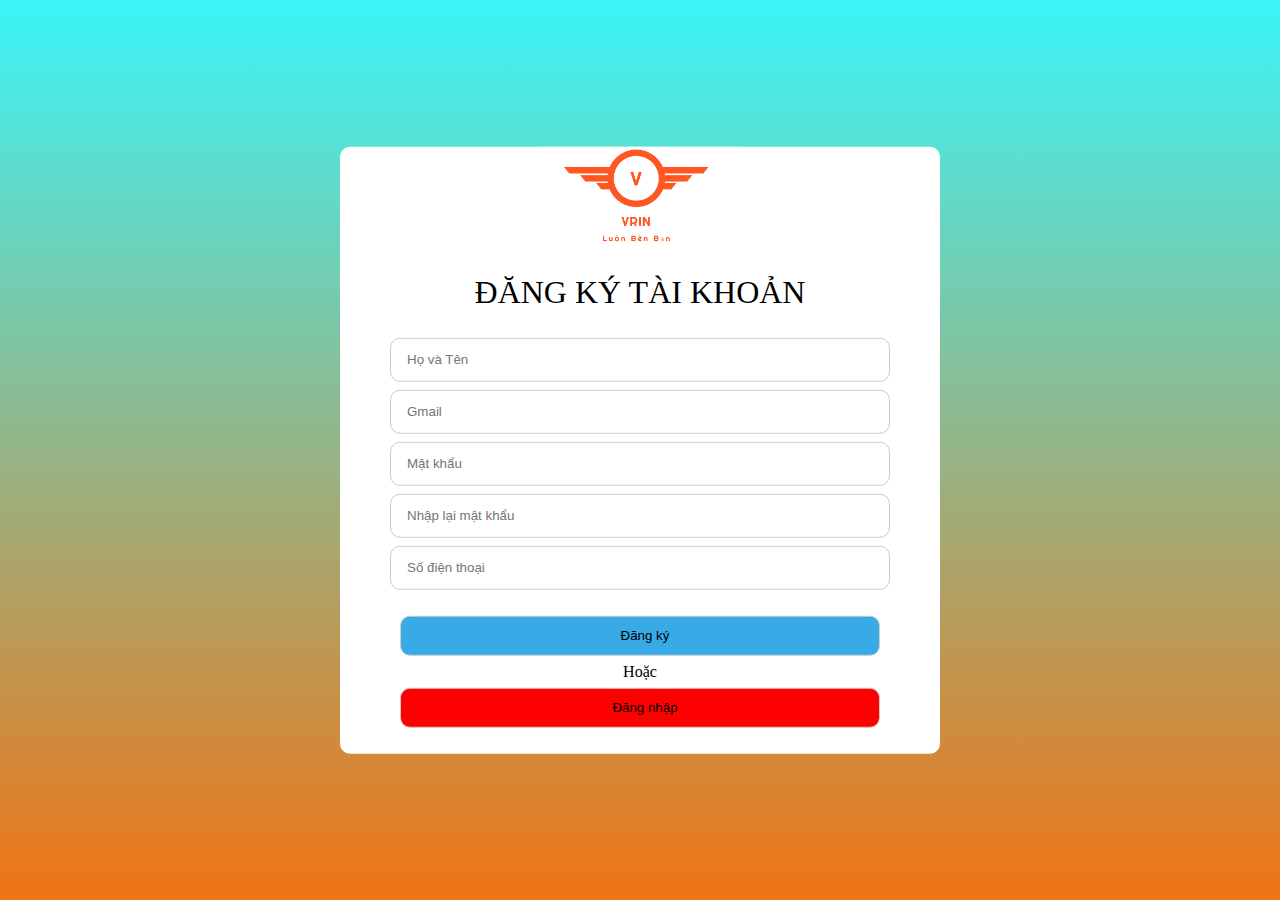
<file: dangnhap.html>
<!DOCTYPE html>
<html lang="en">
<head>
	<meta charset="UTF-8">
	<title>Document</title>
	<style type="text/css">
		.form_input{
			text-align: center;
		}
		.form_input input{
			width: 80%;
			border: 1px solid #ccc;
			border-radius: 10px;
			height: 40px;
			padding-left: 16px;
			margin-bottom: 8px;
			outline: none;
		}
		#btn_signup{
			width: 80%;
			border: 1px solid #ccc;
			border-radius: 10px;
			height: 40px;
			padding-left: 16px;
			outline: none;
			background: #38aae6;
		}
		#btn_signup:hover{
			background: linear-gradient(45deg, #00dbde, #fc00ff);
		}
	</style>
</head>
<body style="padding: 0;margin: 0">
	<div style="background:  linear-gradient(#3AF5F9,#F07414);height: 100vh">
		<div  style="margin: 0 auto;width: 600px;background:white; position: relative;top:50%;transform:translateY(-50%);border-radius: 10px;">
			<div style="text-align: center;">
				<img style="width: 200px;display: block;margin: 0 auto" src="img/logo1.png">
				<h2 style="font-size: 2rem;text-transform: uppercase;font-weight: 200">Đăng ký tài khoản</h2>
			</div>
			<div class="form_input">
				<input placeholder="Họ và Tên" type="" name="">
				<br>
				<input type="" placeholder="Gmail" name="">
				<br>
				<input type="" placeholder="Mật khẩu" name="">
				<br>
				<input type="" placeholder="Nhập lại mật khẩu" name="">
				<br>
				<input type="" placeholder="Số điện thoại" name="">
				<br>
				<br>
				<button id="btn_signup" >Đăng ký</button>
				<p style="text-align: center; margin: 8px 0; line-height: 100%;">Hoặc</p>
				<input style="background-color: red" ;  type="submit" value="Đăng nhập" name="">
				<br>
				<br>
			</div>
		</div>
	</div>
</body>
</html>
</file>
<file: style.css>
ul li{
		list-style-type: none;
	}
	ul{
		padding-left:0;	
		margin: 0px;
	}
	a:hover{
		text-decoration: none;
	}
	p{
		margin-bottom: 0;
	}	
	.title_branch:hover{
	    background: #f15a25;
	    color: #FFFFFF;
	}
	.div_drop{
		display: none;
	}
	.switchboard{
		margin: 0;
	    font-size: 1.2rem;
	    color: red;
	    font-weight: bold;
	}
	.title_branch{
		color: #333;
		border: 1px solid #ccc;
		border-radius: 3px;
		padding: 4px 6px;
		width: 310px;
		display: block;
	}
	{
		color: #382525
	}
	.div_drop{
		z-index: 999;
		position: absolute;
		background: #fff;
		border: 1px solid red;
		padding: 0 8px;
		width: 100%;
		height: 30vh;
		overflow-y: auto;
	}
	a{
		color: #FFFFFF;
	}
	.div_drop::-webkit-scrollbar {
	  display: none;
	}

	.dropdown li{
		margin-left: 15px;
		list-style-type:unset;
	}
	.search{
		background: white;
		height: 65px;
		display: flex;
		align-items: center;
		justify-content: space-between;
	}
	.value{
		height: 36px;
		border: 1px solid #ccc;
		border-radius: 3px;
		padding-left: 8px;
		outline: none;

	}
	.value:focus{
	box-shadow:1px 2px 8px #C3BFBF;
	}
	.original{
		width: 100%;
		background: #E9E3E3;
	}
	.web{
		width: 1200px;
		margin: 0 auto;
	}
	.header_list{
		height: 100%;
		padding: 0px;
		display: flex;
		justify-content: space-around;
		align-items: center;
		flex: 1;

	}
	.header_list a{
		text-decoration: none;
	}
	.header_menu{
		display: flex;
		background: #f15a25;
		height: 60px;
		color: #FFFFFF;
	}
	.header_item:hover{
		color: #332020;
	}
	.header_item a:hover{
		color: #332020;
	}
	.icon{
		margin-right: 6px;
		font-size: 23px;
	}
	.vip{
		color: #F9FF0E;
	}
	.tech_news{
	    color: #FFFFFF;
	    background: #f15a25;
	    height: 34px;
	    text-align: center;
	    line-height: 34px;
	}
	.promotion{
		margin-top: 5px;
	}
	.tech_news_img{
	   width: 100%;
	}
	.carousel-item{
		height: 382px;
	}
	.image_product{
		
	}
	.info_product{
		padding:0px;
	}
	.product{
		padding: 8px;
		background: white;
		border: 1px solid #FFFFFF;
		border-radius: 10px;
	}
	.buy{
		padding: 4px;
		text-align: center;
		border: 1px solid #ff5400;
		color: white;
		text-transform: uppercase;
		font-size: 0.6rem;
		font-weight: 700;
		border-radius: 6px;
	}
	.buy.buy_now{
		color: #ff5400;
	}
	.buy.buy_install{
		color: #333;
		border: 1px solid black;
	}
	.title_hot-product{
		padding-left: 8px;
		position: relative;
		background: #ff5400;
		margin-top: 8px;
		max-width: 340px;
		color: white;
	}
	.title_hot-product:after{
		right: -14px;
		position: absolute;
		content: '';
		width: 0;
		height: 0;
		border-left: 1px solid transparent;
		border-right: 14px solid transparent;
		border-bottom: 33px solid #EF6D24;
	}
	.title_hot-product:before{
		position: absolute;
		content: '';
		width: 1200px;
		height: 2px;
		bottom: 0px;
		left: 0;
		background: #ff5400;
	}
	.image{
		padding: 0 12px;
	}
	.title_selling:after{
		right: -14px;
		position: absolute;
		content: '';
		width: 0;
		height: 0;
		border-left: 1px solid transparent;
		border-right: 14px solid transparent;
		border-bottom: 33px solid #EF6D24;
	}
	.title_selling:before{
		position: absolute;
		content: '';
		width: 1200px;
		height: 2px;
		bottom: 0px;
		left: 0;
		background: #ff5400;
	}
	.title_care:after{
		right: -14px;
		position: absolute;
		content: '';
		width: 0;
		height: 0;
		border-left: 1px solid transparent;
		border-right: 14px solid transparent;
		border-bottom: 33px solid #EF6D24;
	}
	.title_care:before{
		position: absolute;
		content: '';
		width: 1200px;
		height: 2px;
		bottom: 0px;
		left: 0;
		background: #ff5400;
	}
	.hot_deal{
		border: 2px solid #F25623;
		background: #FFFFFF;
	}
	.img_hotdeal{
		border: 2px solid #F25623;
		padding: 8px;
	}
	.name_hotdeal{
		color:#f15a25;
		text-align: center; 
	}
	.title_hotdeal{
		padding: 8px;
		display: flex;
		align-items: center;
		justify-content: center;
	}
	.title_hotdeal h3{
		font-size: 2rem;
	}
	.title_hotdeal p{
		font-size: 1.2rem;
		background: #FF680C;
		border-radius: 8px;
		padding: 4px;
	}
	.title_selling{
		padding-left: 8px;
		position: relative;
		background: #ff5400;
		margin-top: 8px;
		width: 460px;
		color: white;
	}
	.image_selling{
		background: white;
		border: 1px solid #FFFFFF;
		border-radius: 10px;
	}
	.info_selling{
		padding:0 ;
	}.title_care{
		padding-left: 8px;
		position: relative;
		background: #ff5400;
		margin-top: 8px;
		width: 430px;
		color: white;
	}
	.item_info{
		margin-bottom: 8px;
		padding: 4px 0;
		display: flex;
		border-top: 1px solid #ccc;
		align-items: center;
	}
	.image_care{
		background: white;
		border: 1px solid #FFFFFF;
		border-radius: 10px;
	}
	.img img{
		width: 100%;
	}
	.col-lg-2-5{
		flex: 1;
		width: 20%;
		padding-left: 15px;
		padding-right: 15px;
		border-radius: 10px;	
	}
	.info_care{
		padding:0 ;
	}
	.seemore{
		margin-top: 16px;
		display: flex;
	    justify-content: center;
	    width: 100%;
	    align-items: center;
	}
	.see_more{
		border: 1px solid #FD6D06 ;
	    padding: 16px 60px;
	    line-height: 100%;
	    color: #FD6D06;
	    border-radius: 10px;
	}
	.see_more:hover{
		background: #FD6D06;
		color: white;
	}
	.title_accessories{
		margin-top: 8px;
		padding-left: 8px;
		position: relative;
		background:#ff5400;
		color: white;
		width: 290px 
	}
	.title_accessories:after{
	    right: -14px;
		position: absolute;
		content: '';
		width: 0;
		height: 0;
		border-left: 1px solid transparent;
		border-right: 14px solid transparent;
		border-bottom: 33px solid #EF6D24;	
	}
	.title_accessories:before{
		position: absolute;
		content: '';
		width: 1200px;
		height: 2px;
		bottom: 0px;
		left: 0;
		background: #ff5400;
	}
	.img_accessories{
		background: white;
		border: 1px solid #FFFFFF;
		border-radius: 10px;
	}
	.info_accessories{
		padding:0 ;
	}
	.menu_footer{
		padding-top: 18px;
	}
	.menu_footer p{
		margin: 14px 0px;
	}
	.img{
		flex: 1;
		border: 1px solid #ccc;
		border-radius: 10px;
		display: flex;
		align-items: center;
		height: 100%;
		justify-content: center;
	}
	.tick_vetif{
		color:#ff5400;

	}
	.desc_act{
		text-align: center;
		display: block;
	}
	@keyframes showre {
	  from {
	  	opacity: 0;
	  	transform: translateY(-100%);
	  	}
	  to {opacity: 1;
	  transform: translateY(0);
	  }
	}
	@keyframes show {
	  from {
	  	opacity: 0;
	  	transform: translateX(-100%);
	  	}
	  to {
	  	opacity: 1;
	  transform: translateX(0);
	  }
	}
	@keyframes showru{
	  from {
	  	opacity: 0;
	  	transform: translateX(100%);
	  	}
	  to {
	  	opacity: 1;
	  	transform: translateX(0);
	  }
	}
	.row{
		display: flex;
	}
	.item_info a{
		text-decoration: none;
		color: blue;
	}
	.modal_popup{
		animation: showre .5s;
		position: fixed;
		top: 0;
		bottom: 0;
		right: 0;
		left: 0;
		height: 100%;
		width: 100%;
		z-index: 999;
	}
	.layer{
		height: 100%;
		width: 100%;
		position: absolute;
		background: rgba(0,0,0,0.4);
		z-index: 1000;
	}
	.popup_login{
		overflow: hidden;
		background:yellow;
		display: block;
		width: 380px;
		margin: 0 auto;
		height: 420px;
		top: 50%;
		position: absolute;
		left: 50%;
		z-index: 1001;
		transform: translate(-50%,-50%);
	}
	.hidden{
		display: none;
	}
	.icon_1{
		font-size: 3rem;
	}
	.icon_social{
		text-align: center;
	}
	.header_login{
		border: none;
		background: #F17230;
		flex: 1;
		align-items: center;
		text-transform: uppercase;
		font-size: 1.2rem;
		color: white;
	}
	.form_login{
		display: flex;
		align-items: center;
		background: #C9C6C6;
		width: 100%;
		height: 100%;
	}
	.input_login{
		padding:0 30px;
		flex: 1;
		position: relative;
		animation: show .4s;
	}
	.input_item{
		background: #f9f9f9;
		margin-bottom: 12px;
		width: 100%;
		border: 1px solid #ccc;
		height: 40px;
		border-radius: 8px;
		padding-left: 8px;
	}
	.btn_reg{
		text-align: center;
		background: #420fe0;
		color: white;
	}
	.icon_title{
		font-size: 2rem;
		margin-right: 4px;
	}
	.header_btn{
		border: none;
		display: flex;
	}
	.btn_border{
		border-bottom-right-radius: unset;
		border-bottom-left-radius: unset;
		border-bottom: 2px solid black;
		color:#5F5858;
	}
	.footer{
		border-bottom: 1px solid #ccc;
		padding-top: 18px;
	}
	.menu{
		margin-top: 18px;
	}
	.about_us p{
        margin: 0px;
	}
	.connect_us i{
		margin: 12px 0;
	}
	.additional p{
		margin: 0;
		margin-left: 28px;
		color: #12A7FB;
	}
	.additional p:hover{
		color:#ff5400; 
	}
	.hotdeal_buy{
		margin-top: 8px;
		display: flex;
		justify-content: center;
	}
	.btn_buy{
		background:#ff5400;
		border: none; 
		color: white;
		border-radius: 3px solid #ff5400; 
	}
	.btn_tech{
		color: black;
	}
	.btn_tech:hover{
		color: #ff5400;
	}
	.buy_now:hover{
		background: #ff5400;
		color: white;
	}
	.buy_install:hover{
		background: black;
		color: white;
	}
</file>
